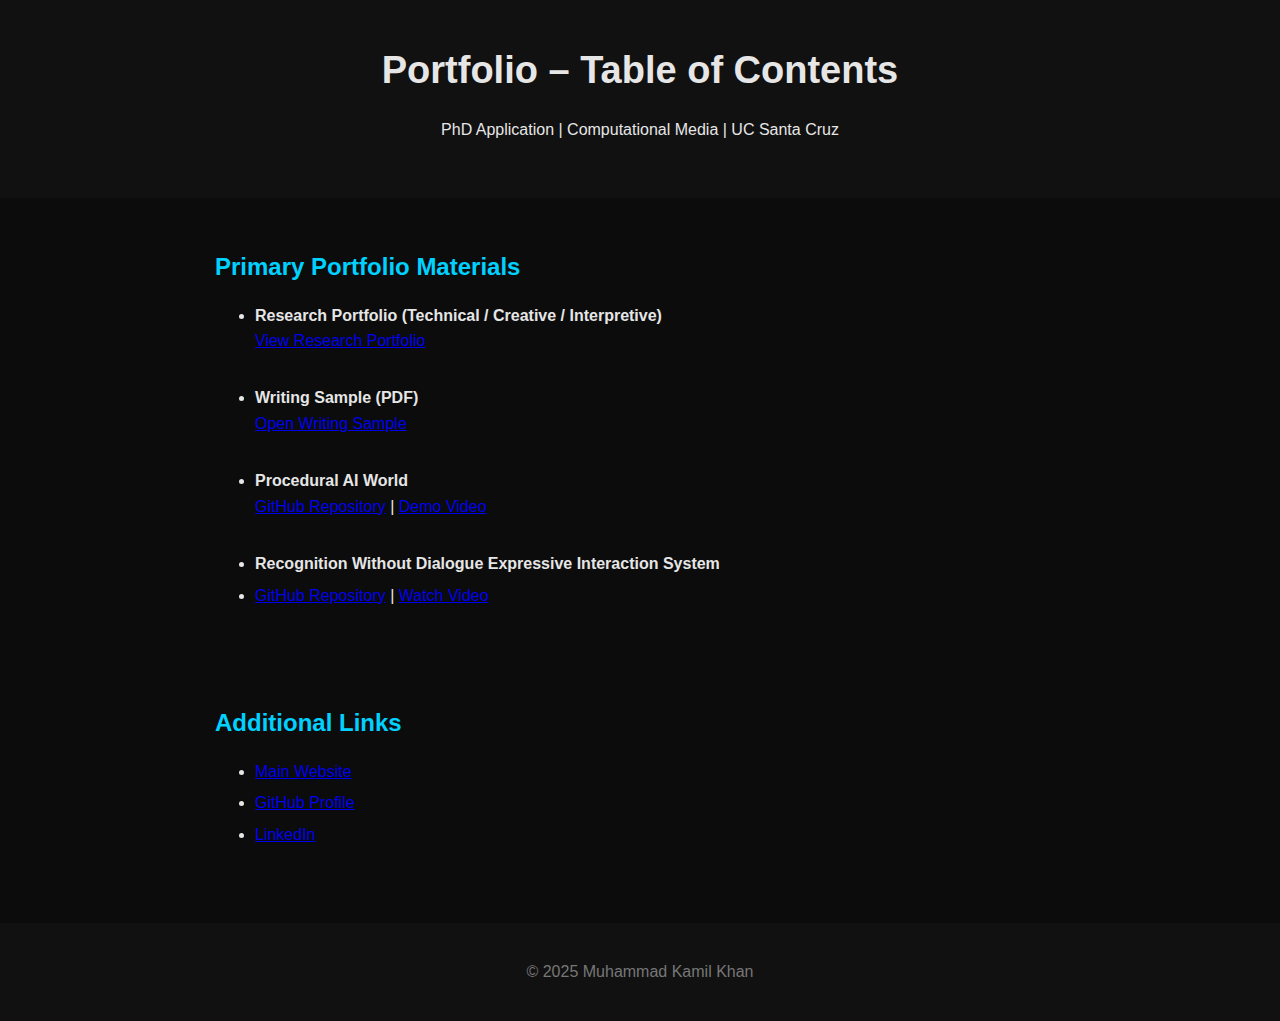
<file: portfolio_toc.html>
<!DOCTYPE html>
<html lang="en">
<head>
<meta charset="UTF-8">
<title>Portfolio – Table of Contents | Muhammad Kamil Khan</title>
<link rel="stylesheet" href="style.css">
<meta name="viewport" content="width=device-width, initial-scale=1">
</head>

<body>

<header>
  <h1>Portfolio – Table of Contents</h1>
  <p>PhD Application | Computational Media | UC Santa Cruz</p>
</header>

<section>
  <h2>Primary Portfolio Materials</h2>
  <ul>
    <li>
      <b>Research Portfolio (Technical / Creative / Interpretive)</b><br>
      <a href="projects.html">View Research Portfolio</a>
    </li>
    <br>

    <li>
      <b>Writing Sample (PDF)</b><br>
      <a href="assets/writing_sample.pdf" target="_blank">Open Writing Sample</a>
    </li>
    <br>

    <li>
      <b>Procedural AI World </b><br>
      <a href="https://github.com/KamilKhan23/Procedural-AI-Chunked-World" target="_blank">GitHub Repository</a> |
      <a href="https://www.youtube.com/watch?v=yVf1r7poS2M" target="_blank">Demo Video</a>
    </li>
    <br>

    <li>
       <b>Recognition Without Dialogue Expressive Interaction System </b><br>
      <li>

      <a  href="https://github.com/KamilKhan23/Recognition-Without-Dialogue" target="_blank">GitHub Repository</a> |
      <a  href="https://youtu.be/U3J7lswDd6k" target="_blank">Watch Video</a>
</li>
    </li>
  </ul>
</section>

<section>
  <h2>Additional Links</h2>
  <ul>
    <li><a href="index.html">Main Website</a></li>
    <li><a href="https://github.com/KamilKhan23" target="_blank">GitHub Profile</a></li>
    <li><a href="https://linkedin.com/in/muhammad-kamil-khan-0196a3271/" target="_blank">LinkedIn</a></li>
  </ul>
</section>

<footer>
  <p>© 2025 Muhammad Kamil Khan</p>
</footer>

</body>
</html>
</file>
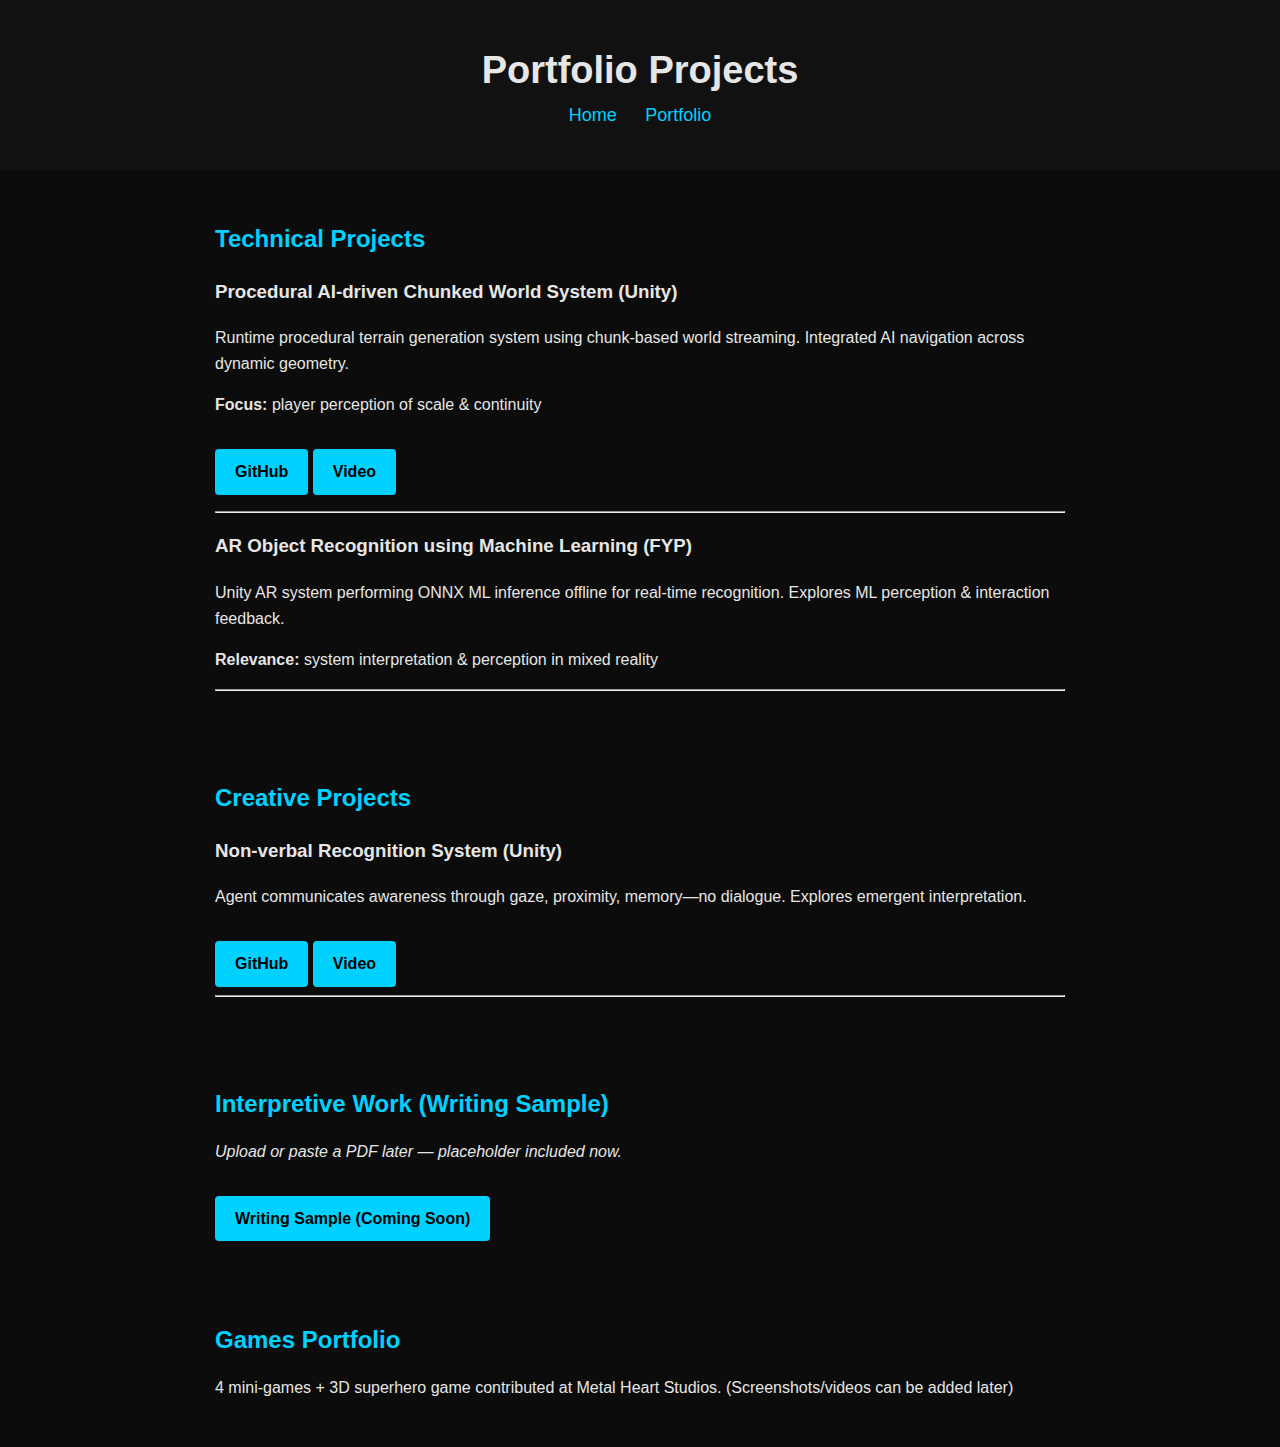
<file: projects.html>
<!DOCTYPE html>
<html>
<head>
<title>Portfolio Projects | Muhammad Kamil Khan</title>
<link rel="stylesheet" href="style.css">
</head>

<body>

<header>
<h1>Portfolio Projects</h1>
<nav>
  <a href="index.html">Home</a>
  <a href="projects.html">Portfolio</a>
</nav>
</header>

<section>
<h2>Technical Projects</h2>

<h3>Procedural AI-driven Chunked World System (Unity)</h3>
<p>Runtime procedural terrain generation system using chunk-based world streaming. Integrated AI navigation across dynamic geometry.</p>
<p><b>Focus:</b> player perception of scale & continuity</p>
<p><a class="btn" href="https://github.com/KamilKhan23/Procedural-AI-Chunked-World.git">GitHub</a>
<a class="btn" href="https://www.youtube.com/watch?v=yVf1r7poS2M">Video</a></p>
<hr>

<h3>AR Object Recognition using Machine Learning (FYP)</h3>
<p>Unity AR system performing ONNX ML inference offline for real-time recognition. Explores ML perception & interaction feedback.</p>
<p><b>Relevance:</b> system interpretation & perception in mixed reality</p>
<hr>
</section>

<section>
<h2>Creative Projects</h2>
<h3>Non-verbal Recognition System (Unity)</h3>
<p>Agent communicates awareness through gaze, proximity, memory—no dialogue. Explores emergent interpretation.</p>
<a class="btn" href="https://github.com/KamilKhan23/Recognition-Without-Dialogue.git">GitHub</a>
<a class="btn" href="https://www.youtube.com/watch?v=U3J7lswDd6k">Video</a>
<hr>
</section>

<section>
<h2>Interpretive Work (Writing Sample)</h2>
<p><i>Upload or paste a PDF later — placeholder included now.</i></p>
<a class="btn">Writing Sample (Coming Soon)</a>
</section>

<section>
<h2>Games Portfolio</h2>
<p>4 mini-games + 3D superhero game contributed at Metal Heart Studios. (Screenshots/videos can be added later)</p>
</section>

</body>
</html>
</file>
<file: style.css>
body{font-family:Arial;background:#0c0c0c;color:#e6e6e6;margin:0;padding:0;line-height:1.6;}
header{text-align:center;padding:40px 10px;background:#111;}
header h1{font-size:38px;margin:0;}
nav a{color:#00d1ff;margin:0 12px;text-decoration:none;font-size:18px;}
nav a:hover{color:white;}
section{width:80%;max-width:850px;margin:auto;padding:30px 0;}
h2{color:#00d1ff;margin-bottom:10px;}
.btn{display:inline-block;margin-top:15px;padding:10px 20px;background:#00d1ff;color:#000;text-decoration:none;font-weight:bold;border-radius:4px;}
.btn:hover{background:white;color:#000;}
ul li{margin-bottom:6px;}
footer{text-align:center;padding:20px;background:#111;margin-top:30px;color:#777;}
</file>
